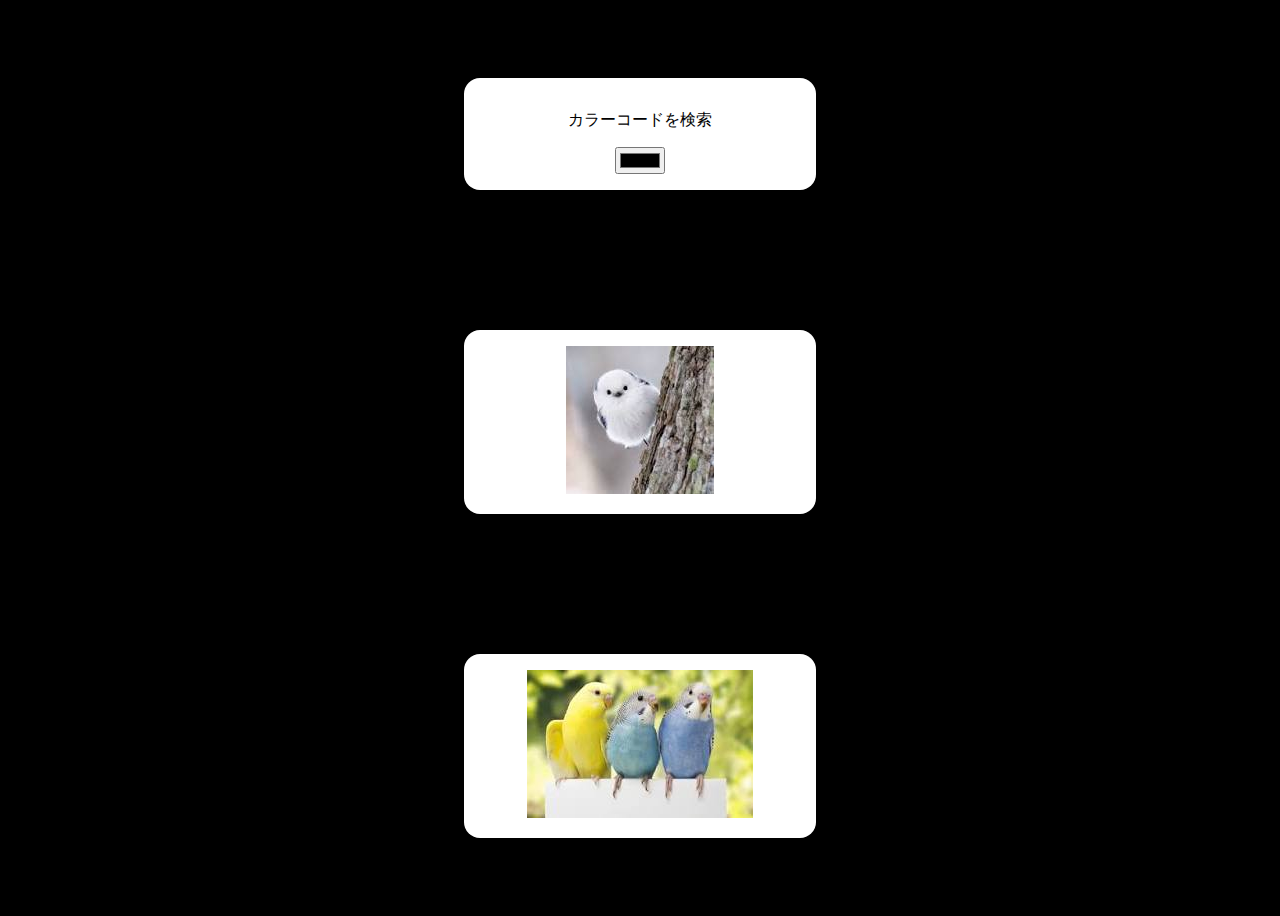
<file: JavaScript2/code/colorPicker/index.html>
<!DOCTYPE html>
<html lang="ja">
    <head>
        <meta charset="utf-8">
        <meta name="viewport" content="width=device-width", initial-scale="1.0">
        <title>カラーピッカー</title>
        <link rel="stylesheet" href="css\style.css">
        <script src="js/script.js" defer></script>
    </head>

    <body>
        <div>
            <p id="colorText">カラーコードを検索</p>
            <input id="colorPicker" type="color" >
        </div>
        <div>
            <img src="image/bird1.jpg" alt="とり">
        </div>
        <div>
            <img src="image/bird2.jpg" alt="とり">
        </div>
    </body>
</html>
</file>
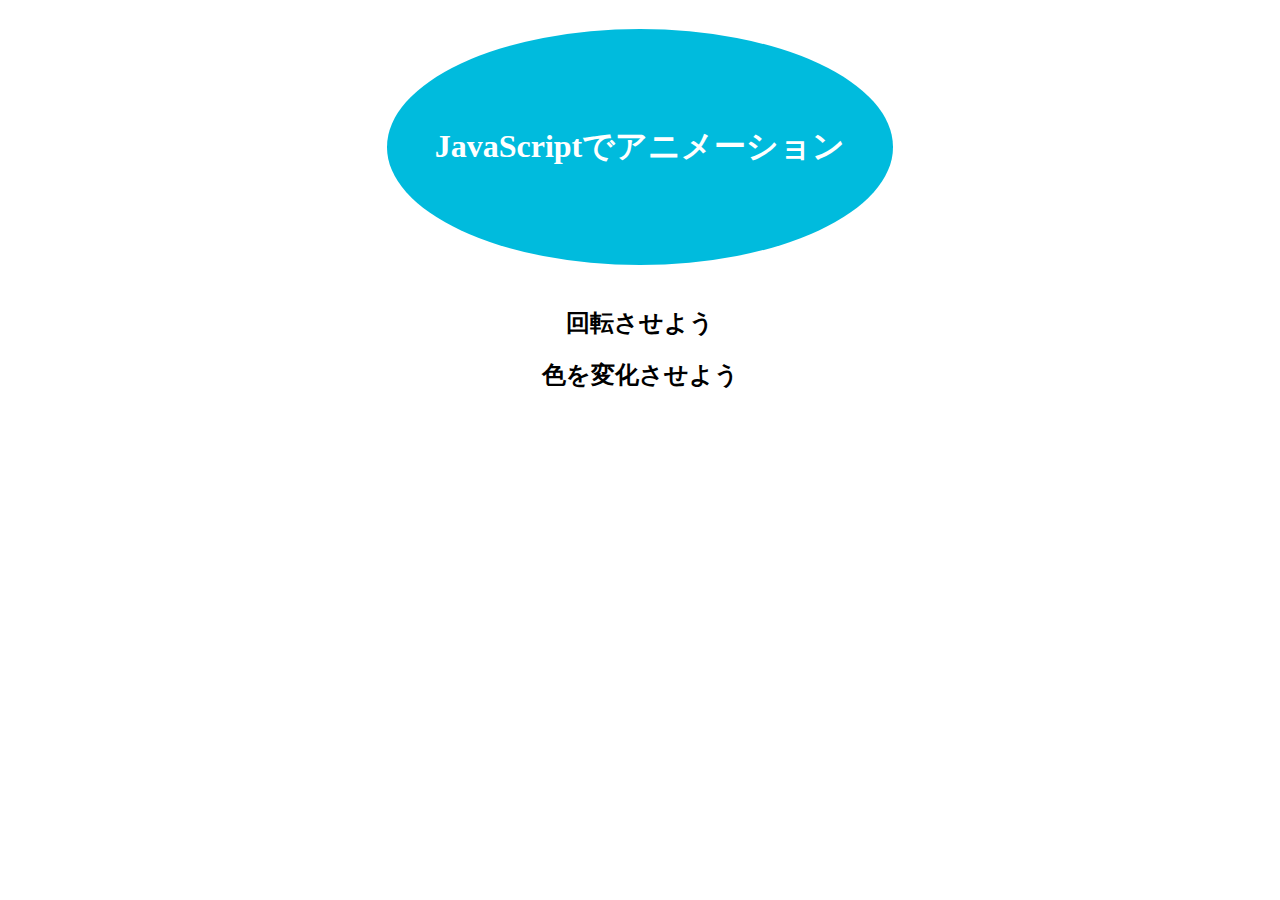
<file: JavaScript2/code/6chap/04-demo - コピー/index.html>
<!DOCTYPE html>
<html lang="ja">
    <head>
        <meta charset="UTF-8">
        <meta name="viewport" content="width=device-width", initial-scale="1.0">
        <title>6-4 見出しをしたから浮き上がらせよう</title>
        <link rel="stylesheet" href="css/style.css">
        <script src="js/script.js" defer></script>
    </head>

    <body>
        <h1 id="heading">JavaScriptでアニメーション</h1>
        <h2 id="rote">回転させよう</h2>
        <h2 id="color">色を変化させよう</h2>
    </body>
</html>
</file>
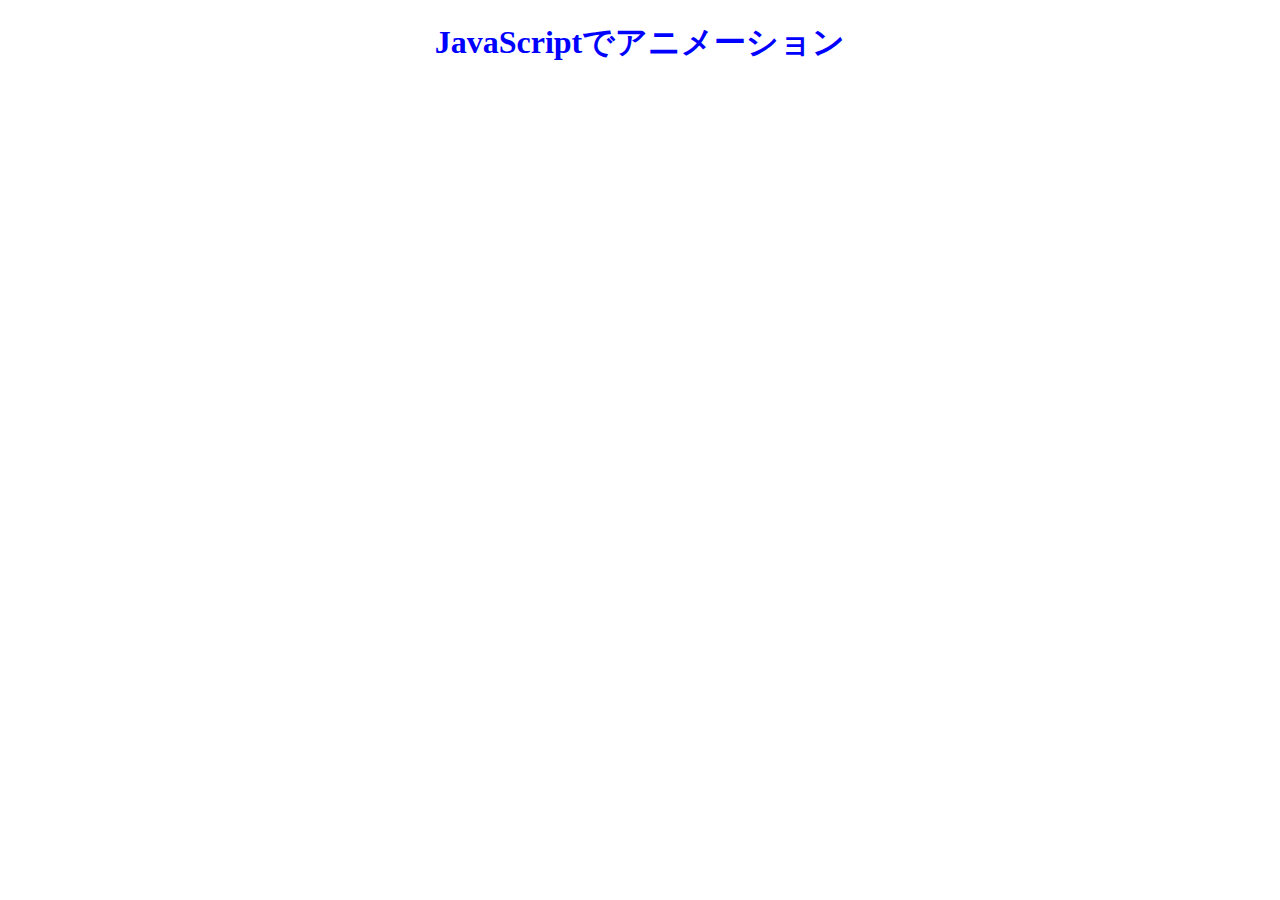
<file: JavaScript2/code/6chap/04-demo/index.html>
<!DOCTYPE html>
<html lang="ja">
    <head>
        <meta charset="UTF-8">
        <meta name="viewport" content="width=device-width", initial-scale="1.0">
        <title>6-4 見出しをしたから浮き上がらせよう</title>
        <link rel="stylesheet" href="css/style.css">
        <script src="js/script.js" defer></script>
    </head>

    <body>
        <h1 id="heading">JavaScriptでアニメーション</h1>
    </body>
</html>
</file>
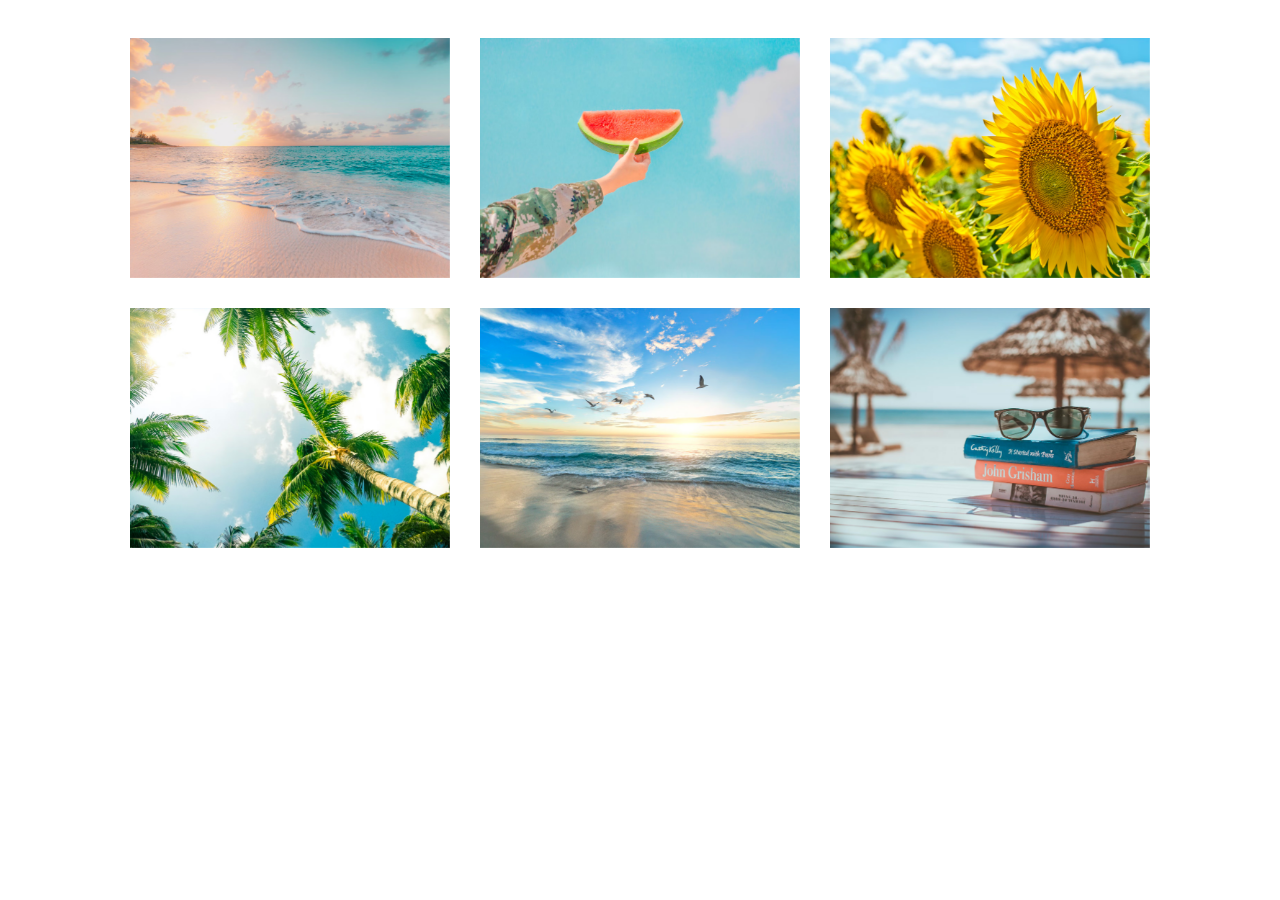
<file: JavaScript2/code/6chap/09-demo/index.html>
<!DOCTYPE html>
<html lang="ja">
    <head>
        <meta charset="UTF-8">
        <meta name="viewport" content="width=device-width", initial-scale="1.0">
        <title>6-9 複数の画像を順番に表示しよう</title>
        <link rel="stylesheet" href="css/style.css">
        <script src="js/script.js" defer></script>
    </head>

    <body>
        <div class="grid">
            <img class="img-item" src="images/summer1.jpg" alt="画像" >
            <img class="img-item" src="images/summer2.jpg" alt="画像" >
            <img class="img-item" src="images/summer3.jpg" alt="画像" >
            <img class="img-item" src="images/summer4.jpg" alt="画像" >
            <img class="img-item" src="images/summer5.jpg" alt="画像" >
            <img class="img-item" src="images/summer6.jpg" alt="画像" >
        </div>
    </body>
</html>
</file>
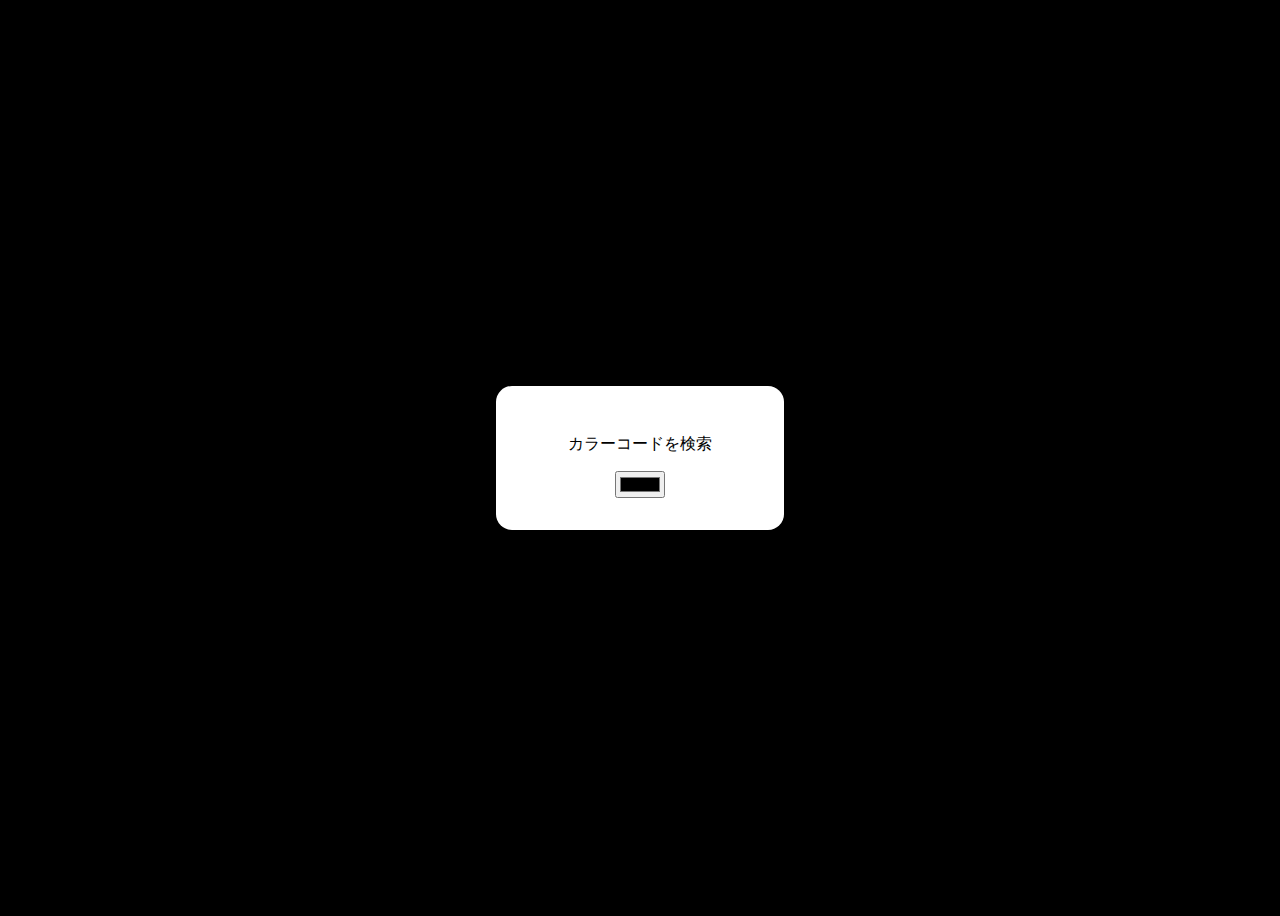
<file: JavaScript2/JS_Data-2/chapter3/02-demo/index.html>
<!DOCTYPE html>
<html lang="ja">
<head>
    <meta charset="UTF-8">
    <meta name="viewport" content="width=device-width, initial-scale=1.0">
    <title>カラーピッカー</title>
    <link rel="stylesheet" href="css/style.css">
    <script src="js/script.js" defer></script>
</head>
<body>
    <div>
        <p id="colorText">カラーコードを検索</p>
        <input id="colorPicker" type="color">
    </div>
</body>
</html>
</file>
<file: JavaScript2/code/6chap/04-demo - コピー/css/style.css>
body {
    text-align: center
}

h1 {
    background-color: #0bd;
    color: #fff;
    display: inline-block;
    padding: 6rem 3rem;
    border-radius: 50%;
}

h2 {
    margin: 10xp;
    text-align: center;
}
</file>
<file: JavaScript2/code/6chap/04-demo/css/style.css>
h1 {
    text-align: center;
    color: blue;
}
</file>
<file: JavaScript2/code/6chap/09-demo/css/style.css>
.grid{
    display: grid;
    gap: 30px;
    grid-template-columns: repeat(auto-fit, minmax(300px, 1fr));
    max-width: 1020px;
    margin: auto;
    padding: 30px;
}

.img-item {
    opacity: 10%;
    width: 100%;
    aspect-ratio: 4 /3;
    object-fit: cover;
}
</file>
<file: JavaScript2/JS_Data-2/chapter3/02-demo/css/style.css>
body {
    text-align: center;
    font-family: sans-serif;
    display: grid;
    place-items: center;
    height: 100vh;
    background: #000;
}
div {
    background: #fff;
    padding: 2rem;
    border-radius: 1rem;
    width: 14rem;
    box-shadow: 0 0 1rem rgba(0,0,0,.5);
}
</file>
